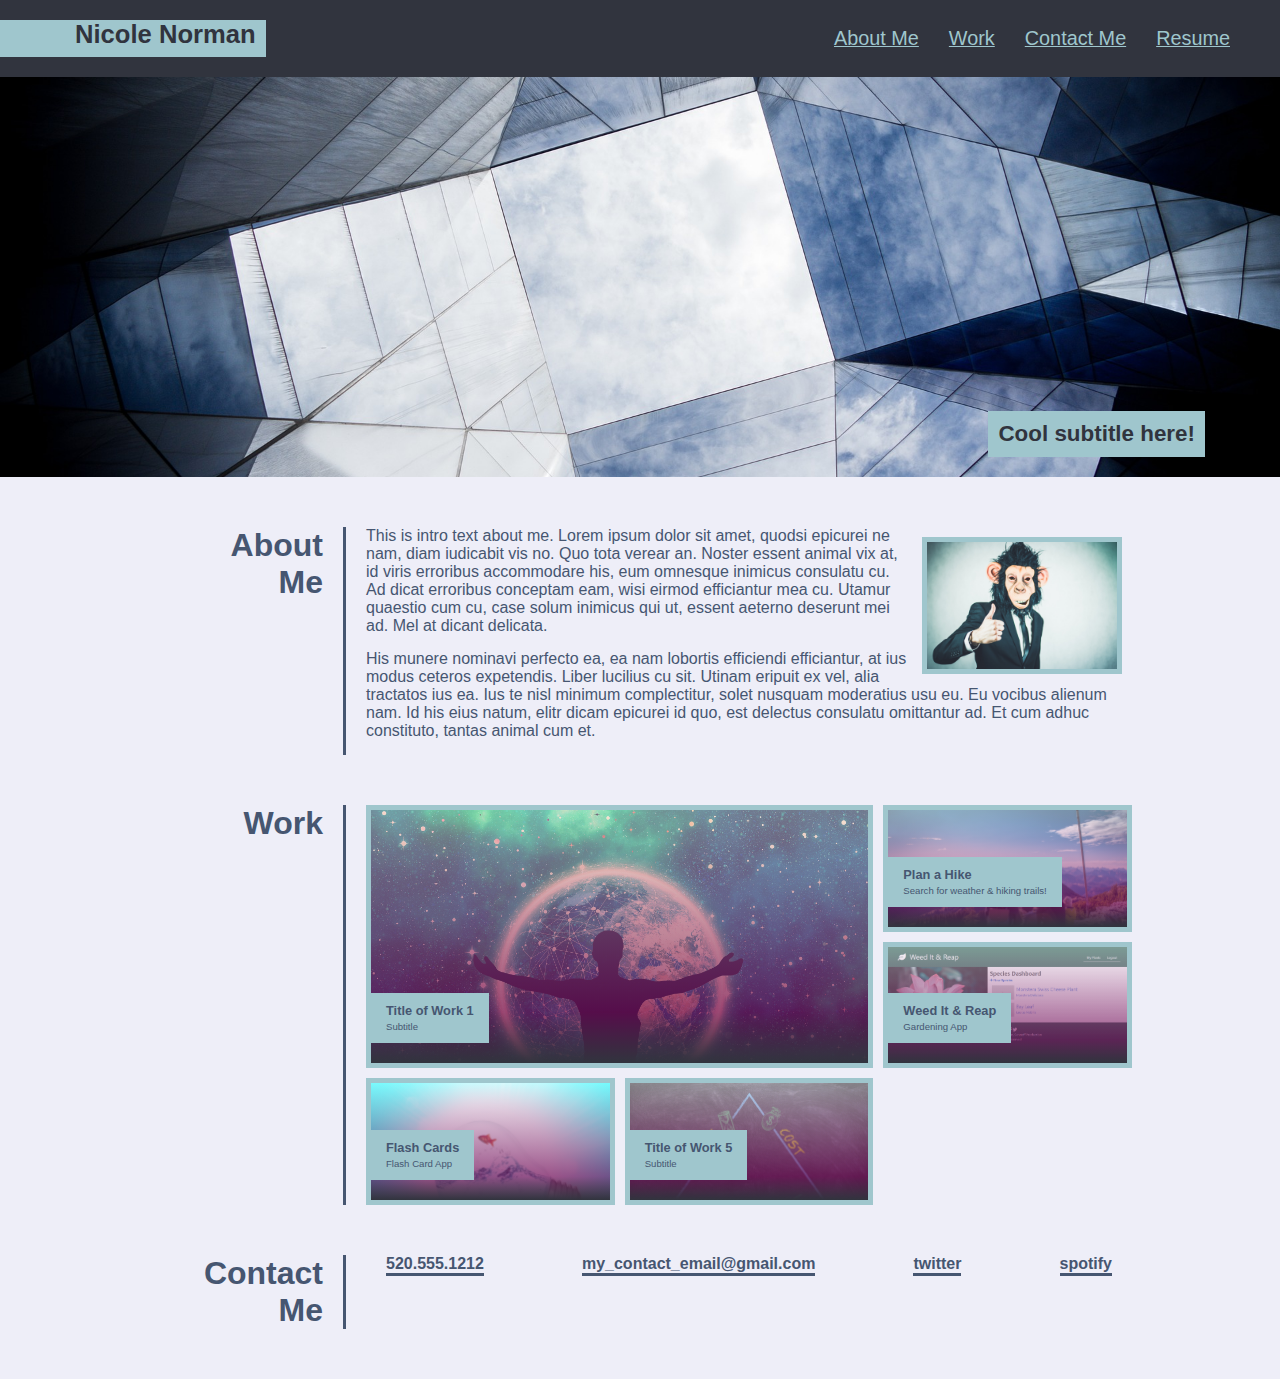
<file: index.html>
<!DOCTYPE html>
<html lang="en">
    <head>
        <meta charset="UTF-8">
        <meta name="viewport" content="width=device-width, initial-scale=1.0">
        <title>Module 02 Challenge - Portfolio</title>

        <link rel="stylesheet" href="./assets/css/style.css" />

    </head>
    <body>
        <header>
            <h1><a href="/">Nicole Norman</a></h1>
            <nav>
                <ul>
                    <li>
                        <a href="#about-me">About Me</a>
                    </li>
                    <li>
                        <a href="#work">Work</a>
                    </li>
                    <li>
                        <a href="#contact-me">Contact Me</a>
                    </li>
                    <li>
                        <a href="resume.html" target="_blank">Resume</a><!--I AM NOT POSTING A LINK TO MY RESUME FOR SECURITY REASONS AND EXPECT NOT TO BE PENALIZED FOR IT-->
                    </li>
                </ul>
            </nav>
        </header>
        <section class="hero">
            <div>
                Cool subtitle here!
            </div>
        </section>
        <section id="about-me" class="body-content">
            <div class="left-content">
                <h2>About<span class="lg-vp"><br /></span><span class="sm-vp">&nbsp;</span>Me</h2>
            </div>
            <div class="right-content">
                <div class="intro">
                    <!-- I AM NOT POSTING MY ACTUAL INTRO FOR SECURITY REASONS AND EXPECT NOT TO BE PENALIZED FOR IT. -->
                    <p><img src="./assets/images/self-portrait.jpg" class="self-portrait" title="Nicole Norman's Self Portrait" alt="Portrait of Nicole Norman">
                        This is intro text about me.  Lorem ipsum dolor sit amet, quodsi epicurei ne nam, diam iudicabit vis no. Quo tota verear an. Noster essent animal vix at, id viris erroribus accommodare his, eum omnesque inimicus consulatu cu. Ad dicat erroribus conceptam eam, wisi eirmod efficiantur mea cu. Utamur quaestio cum cu, case solum inimicus qui ut, essent aeterno deserunt mei ad. Mel at dicant delicata.
                    </p>
                    <p>
                        His munere nominavi perfecto ea, ea nam lobortis efficiendi efficiantur, at ius modus ceteros expetendis. Liber lucilius cu sit. Utinam eripuit ex vel, alia tractatos ius ea. Ius te nisl minimum complectitur, solet nusquam moderatius usu eu. Eu vocibus alienum nam. Id his eius natum, elitr dicam epicurei id quo, est delectus consulatu omittantur ad. Et cum adhuc constituto, tantas animal cum et.
                    </p>
                </div>
            </div>
        </section>
        <section id="work" class="body-content">
            <div class="left-content">
                <h2>Work</h2>
            </div>
            <div class="right-content">
                <div class="grid-work-parent">
                    <!-- placeholder for when there is work to show - link results in 404.  this is WAD (working as designed) until there is work to showcase.  i expect no to be penalized for this -->
                    <div class="grid-item grid-work-1" onclick="location.href='work_01.html';">
                        <div class="grid-work-title">
                            Title of Work 1
                            <span><br />Subtitle</span>
                        </div>
                    </div>
                    <!-- placeholder for when there is work to show - link results in 404.  this is WAD (working as designed) until there is work to showcase.  i expect no to be penalized for this -->
                    <div class="grid-item grid-work-2" onclick="location.href='https://nnorman15.github.io/proj1-group5/';">
                        <div class="grid-work-title">
                            Plan a Hike
                            <span><br />Search for weather & hiking trails!</span>
                        </div>
                    </div>
                    <!-- placeholder for when there is work to show - link results in 404.  this is WAD (working as designed) until there is work to showcase.  i expect no to be penalized for this -->
                    <div class="grid-item grid-work-3" onclick="location.href='https://github.com/nnorman15/proj2-group6';">
                        <div class="grid-work-title">
                            Weed It & Reap
                            <span><br />Gardening App</span>
                        </div>
                    </div>
                    <!-- placeholder for when there is work to show - link results in 404.  this is WAD (working as designed) until there is work to showcase.  i expect no to be penalized for this -->
                    <div class="grid-item grid-work-4" onclick="location.href='https://lit-falls-57665.herokuapp.com/';">
                        <div class="grid-work-title">
                            Flash Cards
                            <span><br />Flash Card App</span>
                        </div>
                    </div>
                    <!-- placeholder for when there is work to show - link results in 404.  this is WAD (working as designed) until there is work to showcase.  i expect no to be penalized for this -->
                    <div class="grid-item grid-work-5" onclick="location.href='work_06.html';">
                        <div class="grid-work-title">
                            Title of Work 5
                            <span><br />Subtitle</span>
                        </div>
                    </div>
                </div>
            </div>
        </section>
        <footer id="contact-me" class="body-content">
            <div class="left-content">
                <h2>Contact<span class="lg-vp"><br /></span><span class="sm-vp">&nbsp;</span>Me</h2>
            </div>
            <div class="right-content">
                <div>
                    <ul>
                        <!-- I AM NOT POSTING MY ACTUAL CONTACT INFO FOR SECURITY REASONS AND EXPECT NOT TO BE PENALIZED FOR IT. -->
                        <li><a href="tel:5205551212">520.555.1212</a></li>
                        <li><a href="mailto://my_contact_email@gmail.com" target="_blank">my_contact_email@gmail.com</a></li>
                        <li><a href="https://if_i_had_twitter_url.com" target="_blank">twitter</a></li>
                        <li><a href="https://if_i_had_spotify_url.com" target="_blank">spotify</a></li>
                    </ul>
                </div>
            </div>
        </footer>
    </body>
</html>
</file>
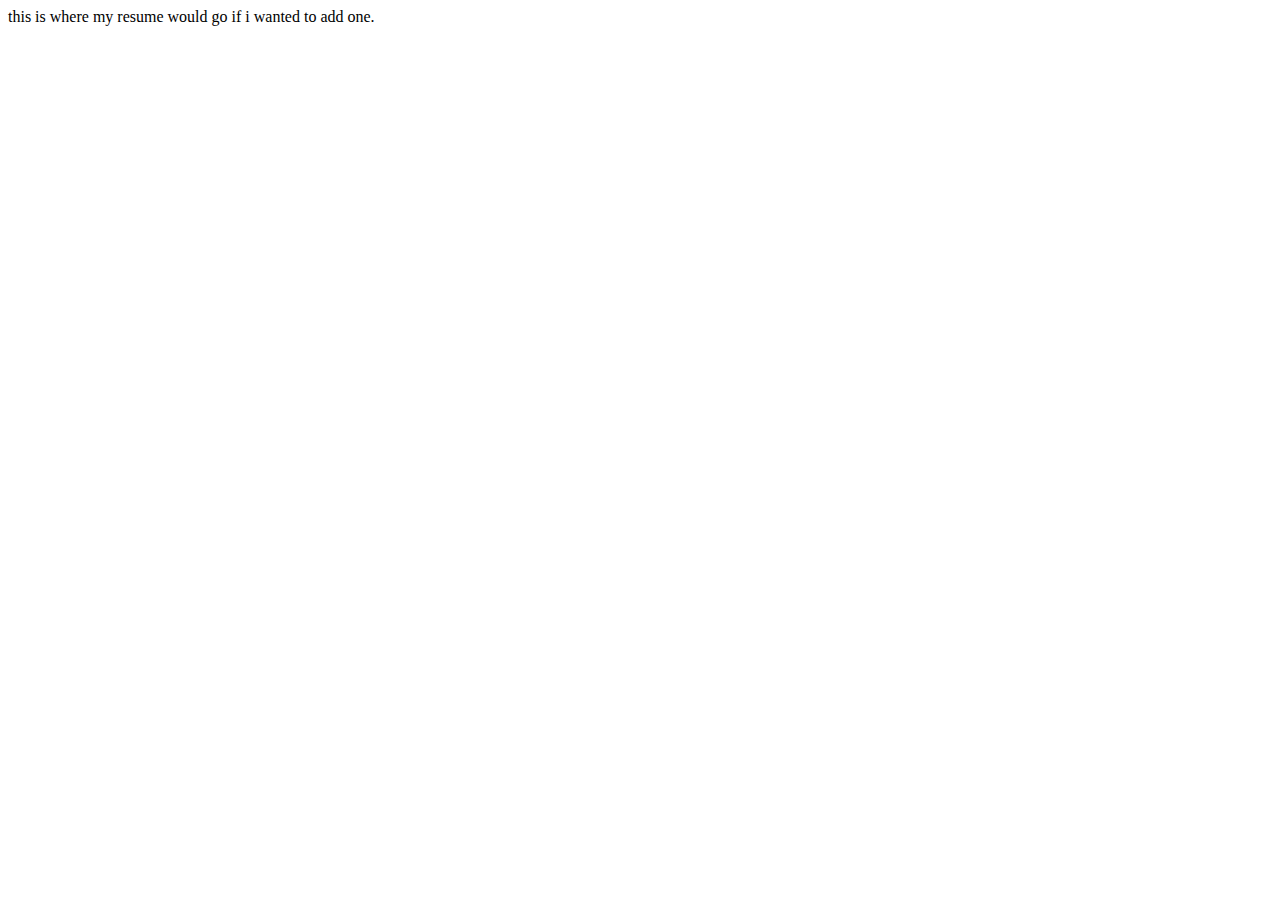
<file: resume.html>
<!DOCTYPE html>
<html lang="en">
<head>
    <meta charset="UTF-8">
    <meta name="viewport" content="width=device-width, initial-scale=1.0">
    <title>Nicole Norman's Resume</title>
</head>
<body>
    <!-- not posting actual result due to security reasons.  I EXPECT NOT TO BE PENALIZED FOR IT -->
    this is where my resume would go if i wanted to add one.
</body>
</html>
</file>
<file: assets/css/style.css>
* {
    margin: 0;
    padding: 0;
    box-sizing: border-box;
    --primary-color: #9fc6cd; /*light blue*/
    --secondary-color: #31343e; /*dark purple*/
    --tertiary-color: #eeeef8; /*light purple*/
    --quaternary-color: #465671;

}

body {
    background-color: var(--tertiary-color);
    font-family: Helvetica, Arial, sans-serif;
    color: var(--quaternary-color);
}

/* header start */
header {
    padding: 20px 35px 20px 0px;
    background-color: var(--secondary-color);
    display: flex;
    justify-content: space-between;
    flex-wrap: wrap;
    top: 0;
    /* 
    mock-up gif doens't have a sticky header therefore not including it at this time but if i were to include it it would go like this :
    position: -webkit-sticky;
    position: sticky;
     */
}

header a {
    text-decoration: none;
    color: var(--primary-color);
}

header h1 {
    font-weight: bold;
    font-size: 2vw;
    margin: 0px;
    padding: 0 10px 0 75px;
    background-color: var(--primary-color);
}

header h1 a {
    color: var(--secondary-color);
}

header nav {
    margin: 7px 0;
}

header nav ul {
    display: flex;
    flex-wrap: wrap;
    justify-content: space-between;
    align-items: center;
    list-style: none;
  }

header nav ul li {
    display: inline;
}

header nav ul li a {
    padding: 10px 15px;
    font-weight: lighter;
    font-size: 1.55vw;
    text-decoration: underline;
}

/* mock-up gif doens't have mouseover effect on nav or links therefore not including it at this time */

/* header end */

/* hero start */
.hero {
    background-image: url("../images/hero-bg.jpg");
    background-size: cover;
    background-position: center;
    height: 400px;
    position: relative;
}

.hero div {
    background-color: var(--primary-color);
    color: var(--secondary-color);
    font-size: 1.75vw;
    font-weight: bold;
    position: absolute;
    bottom: 20px;
    right: 75px;
    padding: 10px;
}

/* hero end */

/* body / footer content begin */

.body-content {
    width: 80%;
    display: flex;
    flex-wrap: wrap;
    justify-content: space-between;
    margin: 50px auto;
}

.body-content > div {
    padding: 0 20px;
}

.left-content {
    text-align: right;
    border-right: 3px solid var(--quaternary-color);
    flex: 1;
    display: flex;
    flex-wrap: wrap;
}

h2 {
    font-size: 2.5vw;
    color: var(--quaternary-color);
    min-width: 175px;
}

.intro p {
    margin-bottom: 15px;
}

.self-portrait {
    max-width: 200px;
    float: right;
    border: 5px solid var(--primary-color);
    margin: 10px;
}

.right-content {
    flex: 12;
}

/* work grid start */

.grid-work-parent {
    display: grid;
    grid-template-columns: repeat(3, 1fr);
    grid-gap: 10px;
    height: 400px;
}
.grid-item {
    border: 5px solid var(--primary-color);
    position: relative;
    background-repeat: no-repeat;
    background-size: cover;
}
.grid-work-title {
    position: absolute;
    bottom: 10px;
    margin: 10px 0;
    padding: 10px 15px;
    background-color: var(--primary-color);
    font-weight: bold;
    font-size: 1vw;
}
.grid-work-title span {
    font-size: .75vw;
    font-weight: normal;
}
.grid-work-1{
    grid-column: span 2 / auto;
    grid-row: span 2 / auto;
    /* NOT ALL BROWSERS ACCEPT USING VARIABLES THEREFORE ADDED RGBAS DIRECTLY FOR THESE */
    background: linear-gradient(rgba(247, 245, 252, 0.452) 0%, rgba(117, 19, 93, 0.73) 80%, rgba(49, 52, 62, 1) 100%), url('../images/universe.jpg') no-repeat;
    background-size: cover;
}
.grid-work-1:hover{
    background-image: url("../images/universe.jpg");
    
}
.grid-work-2 { 
    /* NOT ALL BROWSERS ACCEPT USING VARIABLES THEREFORE ADDED RGBAS DIRECTLY FOR THESE */
    /* background: linear-gradient(rgba(247, 245, 252, 0.452) 0%, rgba(117, 19, 93, 0.73) 80%, rgba(49, 52, 62, 1) 100%), url('../images/digital_city.jpg') no-repeat; */
    background: linear-gradient(rgba(247, 245, 252, 0.452) 0%, rgba(117, 19, 93, 0.73) 80%, rgba(49, 52, 62, 1) 100%), url('../images/panorama.jpg') no-repeat;
    background-size: cover;
}
.grid-work-2:hover{
    /* background-image: url("../images/digital_city.jpg"); */
    background-image: url("../images/panorama.jpg");
    
}
.grid-work-3 { 
    /* NOT ALL BROWSERS ACCEPT USING VARIABLES THEREFORE ADDED RGBAS DIRECTLY FOR THESE */
    background: linear-gradient(rgba(247, 245, 252, 0.452) 0%, rgba(117, 19, 93, 0.73) 80%, rgba(49, 52, 62, 1) 100%), url('../images/weed_it_and_reap_site.png') no-repeat;
    background-size: cover;
}
.grid-work-3:hover{
    background-image: url("../images/weed_it_and_reap_site.png");
    
}
.grid-work-4 { 
    /* NOT ALL BROWSERS ACCEPT USING VARIABLES THEREFORE ADDED RGBAS DIRECTLY FOR THESE */
    background: linear-gradient(rgba(247, 245, 252, 0.452) 0%, rgba(117, 19, 93, 0.73) 80%, rgba(49, 52, 62, 1) 100%), url('../images/ideas.jpg') no-repeat;
    background-size: cover;
}
.grid-work-4:hover{
    background-image: url("../images/ideas.jpg");
    
}
.grid-work-5 { 
    /* NOT ALL BROWSERS ACCEPT USING VARIABLES THEREFORE ADDED RGBAS DIRECTLY FOR THESE */
    background: linear-gradient(rgba(247, 245, 252, 0.452) 0%, rgba(117, 19, 93, 0.73) 80%, rgba(49, 52, 62, 1) 100%), url('../images/choose_two.jpg') no-repeat;
    background-size: cover;
}
.grid-work-5:hover{
    background-image: url("../images/choose_two.jpg");
    
}

/* work grid end */

footer ul {
    list-style-type: none;
    display: flex;
    justify-content: space-between;
    font-size: 1.25vw;
    font-weight: bold;
    margin: auto 20px;
}

footer ul li {
    display: inline-block;
    border-bottom: 3px solid var(--quaternary-color);
}

footer ul li a {
    color: var(--quaternary-color);
    text-decoration: none;
}
/* body / footer content end */

/* MEDIA QUERY FOR SMALLER DESKTOP SCREENS AND SMALLER */
@media screen and (max-width: 980px) {
    
    header h1{
        font-size: 3vw;
    }

    header nav ul li a {
        font-size: 2vw;
    }

    h2{
        min-width: 100px;
    }

    footer ul {
        font-size: 1.75vw;
    }
}

/* MEDIA QUERY FOR TABLETS AND SMALLER */
@media screen and (max-width: 768px) {
    header {
        padding: 20px 10px 20px 0px;
    }

    header h1 {
        padding: 10px 10px 10px 35px;
        font-size: 18px;
        text-justify: 
    }

    header nav {
        padding-top: 5px;
    }

    header nav ul li a {
        font-size: 15px;
    }

    header nav ul li a {
        font-size: 15px;
    }

    .hero {
        height: 276px
    }

    .hero div {
        right: 50px;
        font-size: 15px;
    }

    h2{
        /* width: 40px; */
    }

    .grid-work-parent {
        height: 800px;
        grid-template-columns: repeat( auto-fit, minmax(250px, 1fr) );
    }

    .grid-item,.grid-work-1 {
        grid-column: span 1 / auto;
        grid-row: span 1 / auto;
    }

    .grid-work-title {
        font-size: 20px;
    }

    .grid-work-title span {
        font-size: 15px;
    }

    footer ul {
        font-size: 15px;
        display: block;
    }

    footer ul li {
        margin-bottom: 10px;
        display: block;
        border-bottom: none;
    }

    footer ul li a {
        border-bottom: 3px solid var(--quaternary-color);
    }
}

/* MEDIA QUERY FOR MOBILE PHONES AND SMALLER */
@media screen and (max-width: 575px) {
    header {
        padding: 10px;
        display: block;
    }

    header h1{
        text-align: center;
        background-color: var(--secondary-color);
        font-size: 10vw;
        padding: 0;
    }

    header h1 a{
        color: var(--primary-color);
    }

    nav {
        /* background-color: var(--primary-color); */
        padding: 10px;
    }

    header nav ul {
        justify-content: center;
    }

    nav ul li {
        background: var(--quaternary-color);
        border-radius: 15px;
        margin: 10px;
        padding: 5px;
    }

    nav ul li:hover {
        background: var(--primary-color);
    }

    header nav ul li a  {
        color: var(--primary-color);
        text-decoration: none;
    }

    header nav ul li a:hover  {
        color: var(--secondary-color);
        text-decoration: none;
    }

    .body-content {
        display: block;
        width: 90%
    }

    .left-content {
        text-align: left;
        border-right: none;
        display: block;
        margin: 10px 0;
    }

    h2{
        font-size: 4vw;
        border-bottom: 3px solid var(--quaternary-color);
    }

    .lg-vp{
        display: none;
    }

    .sm-vp{
        display: inline;
    }


}
</file>
